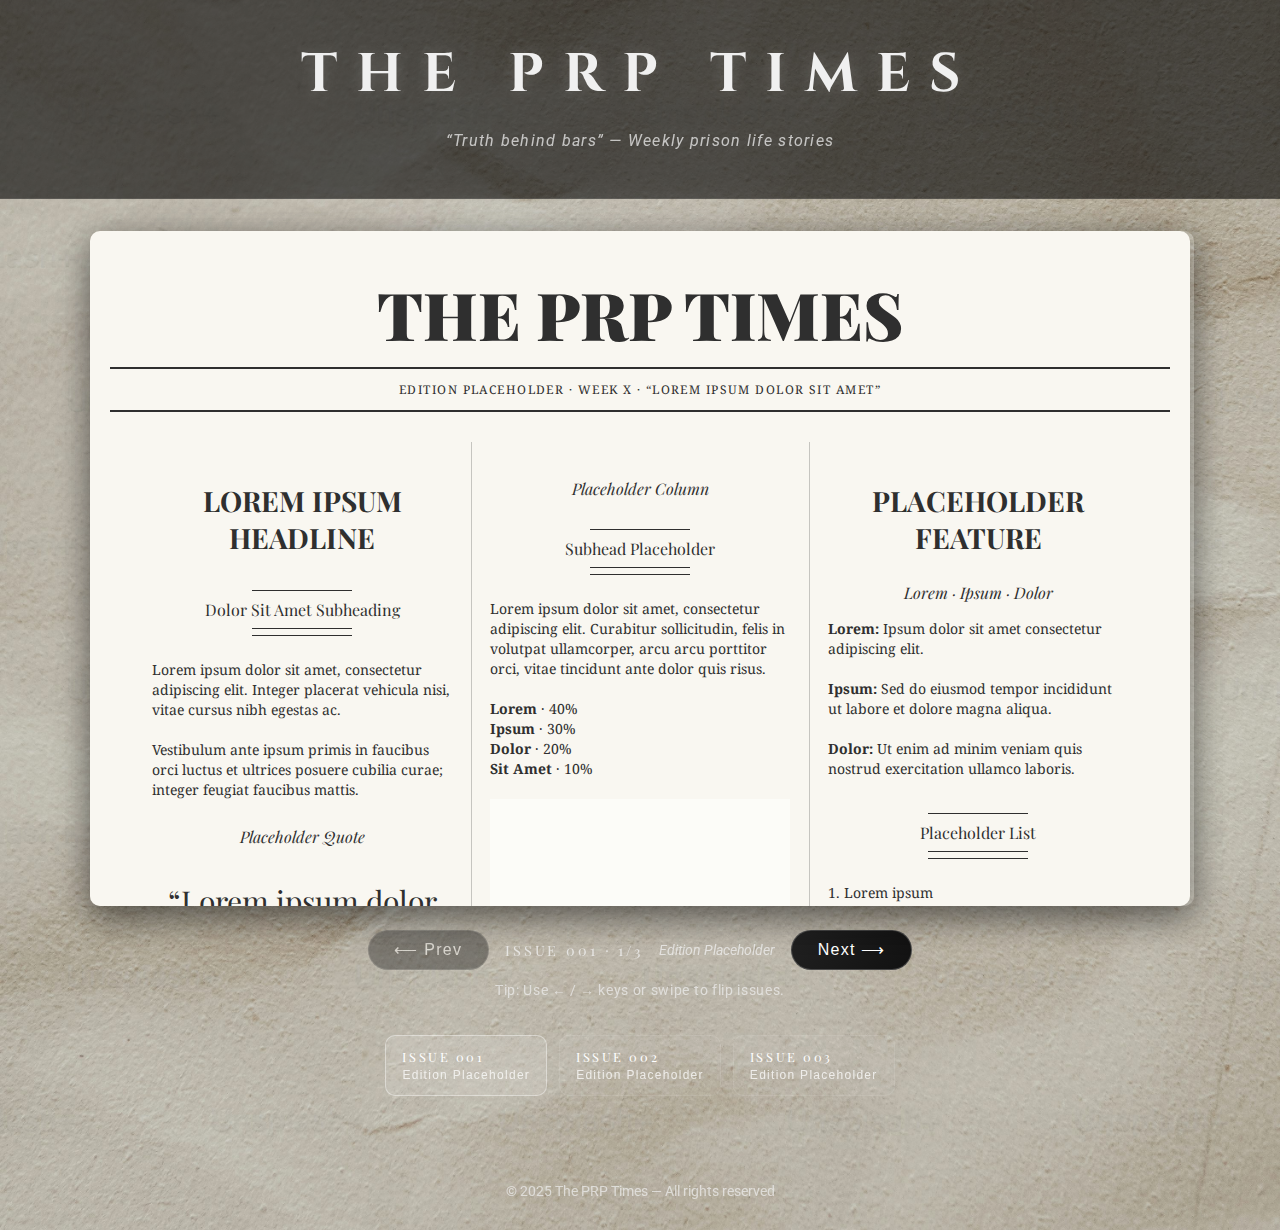
<file: index.html>
<!DOCTYPE html>
<html lang="en">
<head>
  <meta charset="UTF-8">
  <title>The PRP Times — Online Edition</title>
  <meta name="viewport" content="width=device-width, initial-scale=1.0">
  <link rel="stylesheet" href="assets/css/style.css">
</head>
<body>

  <header class="header">
    <h1 class="title-text">The PRP Times</h1>
    <p class="tagline">“Truth behind bars” — Weekly prison life stories</p>
  </header>

  <section class="reader">
    <div id="book">
      <div class="page" data-issue="001" data-title="Issue 001" data-subtitle="Edition Placeholder">
        <iframe src="pages/issue-001/index.html" frameborder="0"></iframe>
      </div>
      <div class="page" data-issue="002" data-title="Issue 002" data-subtitle="Edition Placeholder">
        <iframe src="pages/issue-002/index.html" frameborder="0"></iframe>
      </div>
      <div class="page" data-issue="003" data-title="Issue 003" data-subtitle="Edition Placeholder">
        <iframe src="pages/issue-003/index.html" frameborder="0"></iframe>
      </div>
    </div>

    <div class="controls">
      <button id="prev" aria-label="Previous issue">⟵ Prev</button>
      <span id="page-indicator" class="page-indicator" aria-live="polite"></span>
      <span id="page-meta" class="page-meta" aria-live="polite"></span>
      <button id="next" aria-label="Next issue">Next ⟶</button>
    </div>

    <p class="reader-hint" id="reader-hint">Tip: Use ← / → keys or swipe to flip issues.</p>

    <div class="issue-nav" id="issue-nav" aria-label="Issue thumbnails"></div>
  </section>

  <footer>
    <p>© 2025 The PRP Times — All rights reserved</p>
  </footer>

  <script src="assets/js/main.js"></script>
</body>
</html>
</file>
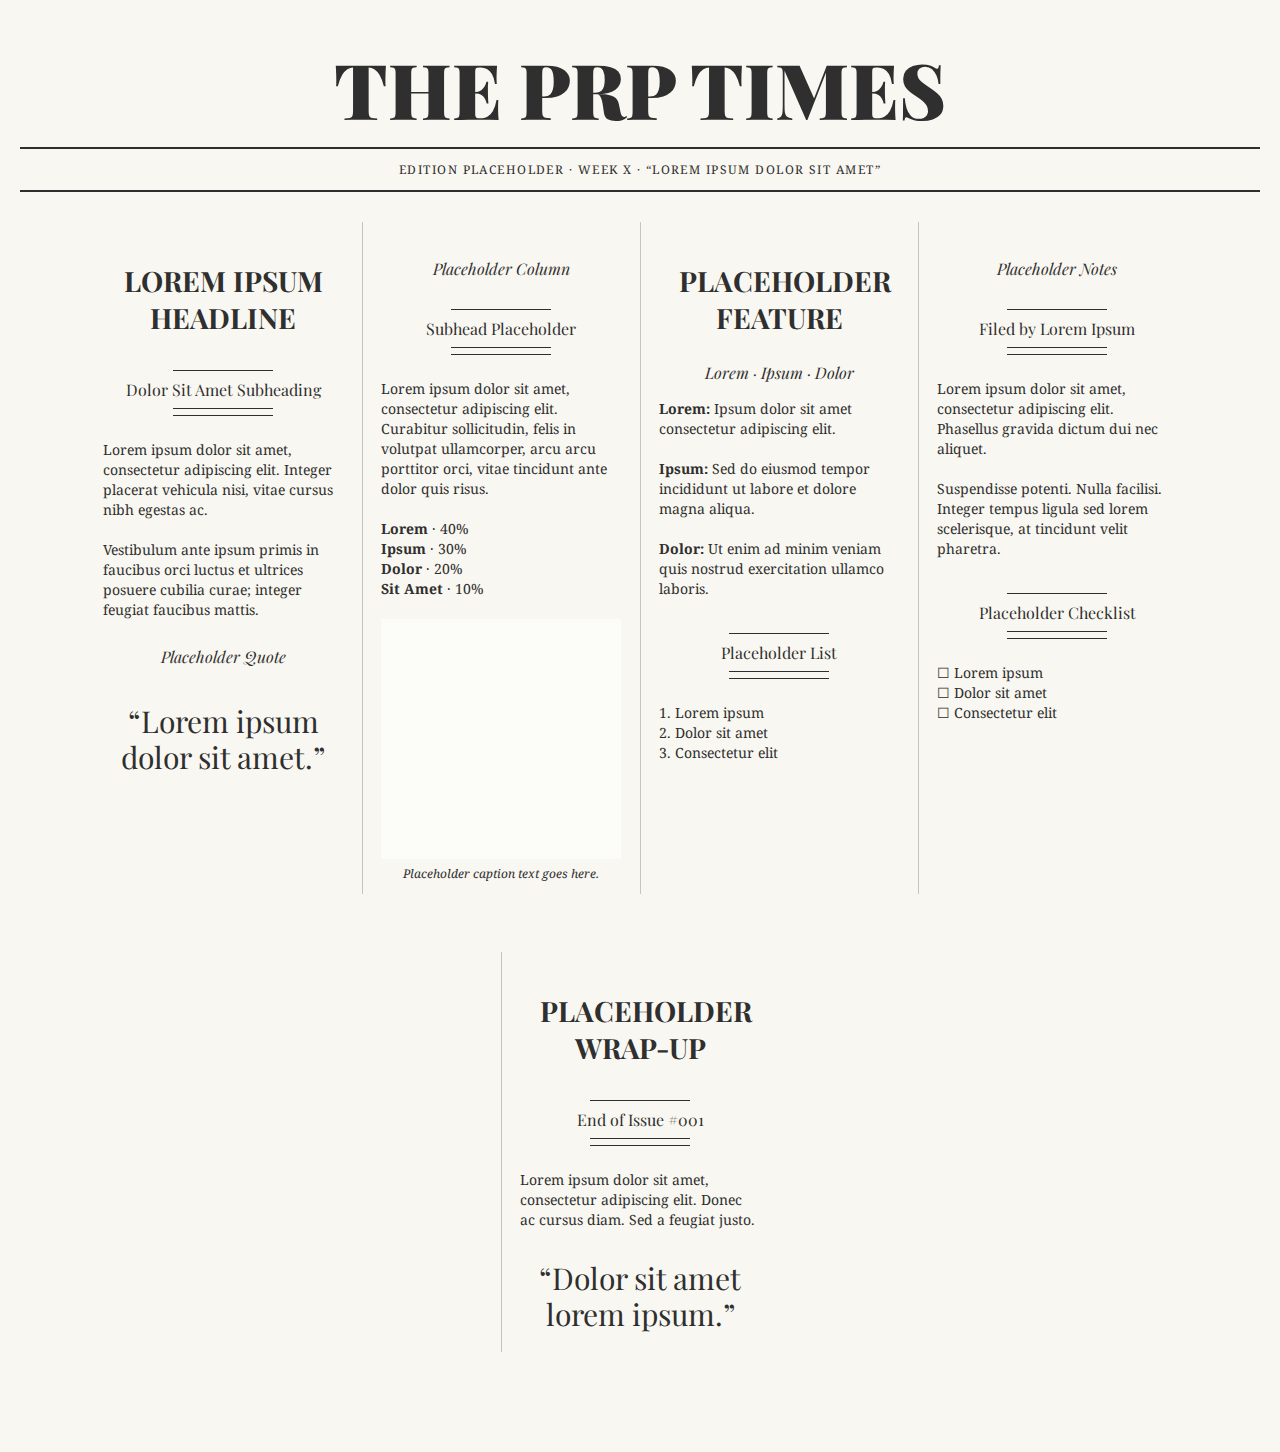
<file: pages/issue-001/index.html>
<!DOCTYPE html>
<html lang="en">
<head>
  <meta charset="UTF-8">
  <title>The PRP Times — Issue #001</title>
  <link rel="stylesheet" href="../../assets/css/issue.css">
</head>
<body>
  <div class="head">
    <header>The PRP Times</header>
    <div class="subhead">Edition Placeholder · Week X · “Lorem ipsum dolor sit amet”</div>
  </div>

  <div class="content">
    <div class="column">
      <div class="head">
        <span class="headline hl1">Lorem Ipsum Headline</span>
        <span class="headline hl2">Dolor Sit Amet Subheading</span>
      </div>
      <p>Lorem ipsum dolor sit amet, consectetur adipiscing elit. Integer placerat vehicula nisi, vitae cursus nibh egestas ac.</p>
      <p>Vestibulum ante ipsum primis in faucibus orci luctus et ultrices posuere cubilia curae; integer feugiat faucibus mattis.</p>
      <p><span class="headline hl3">Placeholder Quote</span></p>
      <p class="citation">“Lorem ipsum dolor sit amet.”</p>
    </div>

    <div class="column">
      <div class="head">
        <span class="headline hl3">Placeholder Column</span>
        <span class="headline hl4">Subhead Placeholder</span>
      </div>
      <p>Lorem ipsum dolor sit amet, consectetur adipiscing elit. Curabitur sollicitudin, felis in volutpat ullamcorper, arcu arcu porttitor orci, vitae tincidunt ante dolor quis risus.</p>
      <p><strong>Lorem</strong> · 40%<br>
         <strong>Ipsum</strong> · 30%<br>
         <strong>Dolor</strong> · 20%<br>
         <strong>Sit Amet</strong> · 10%</p>
      <figure>
        <img class="media" src="../../assets/img/logo-placeholder.png" alt="Paper illustration">
        <figcaption class="figcaption">Placeholder caption text goes here.</figcaption>
      </figure>
    </div>

    <div class="column">
      <div class="head">
        <span class="headline hl1">Placeholder Feature</span>
        <span class="headline hl5">Lorem · Ipsum · Dolor</span>
      </div>
      <p><strong>Lorem:</strong> Ipsum dolor sit amet consectetur adipiscing elit.</p>
      <p><strong>Ipsum:</strong> Sed do eiusmod tempor incididunt ut labore et dolore magna aliqua.</p>
      <p><strong>Dolor:</strong> Ut enim ad minim veniam quis nostrud exercitation ullamco laboris.</p>
      <p class="headline hl6">Placeholder List</p>
      <p>1. Lorem ipsum<br>2. Dolor sit amet<br>3. Consectetur elit</p>
    </div>

    <div class="column">
      <div class="head">
        <span class="headline hl3">Placeholder Notes</span>
        <span class="headline hl4">Filed by Lorem Ipsum</span>
      </div>
      <p>Lorem ipsum dolor sit amet, consectetur adipiscing elit. Phasellus gravida dictum dui nec aliquet.</p>
      <p>Suspendisse potenti. Nulla facilisi. Integer tempus ligula sed lorem scelerisque, at tincidunt velit pharetra.</p>
      <p class="headline hl6">Placeholder Checklist</p>
      <p>☐ Lorem ipsum<br>☐ Dolor sit amet<br>☐ Consectetur elit</p>
    </div>

    <div class="column">
      <div class="head">
        <span class="headline hl1">Placeholder Wrap-Up</span>
        <span class="headline hl4">End of Issue #001</span>
      </div>
      <p>Lorem ipsum dolor sit amet, consectetur adipiscing elit. Donec ac cursus diam. Sed a feugiat justo.</p>
      <p class="citation">“Dolor sit amet lorem ipsum.”</p>
    </div>
  </div>
</body>
</html>
</file>
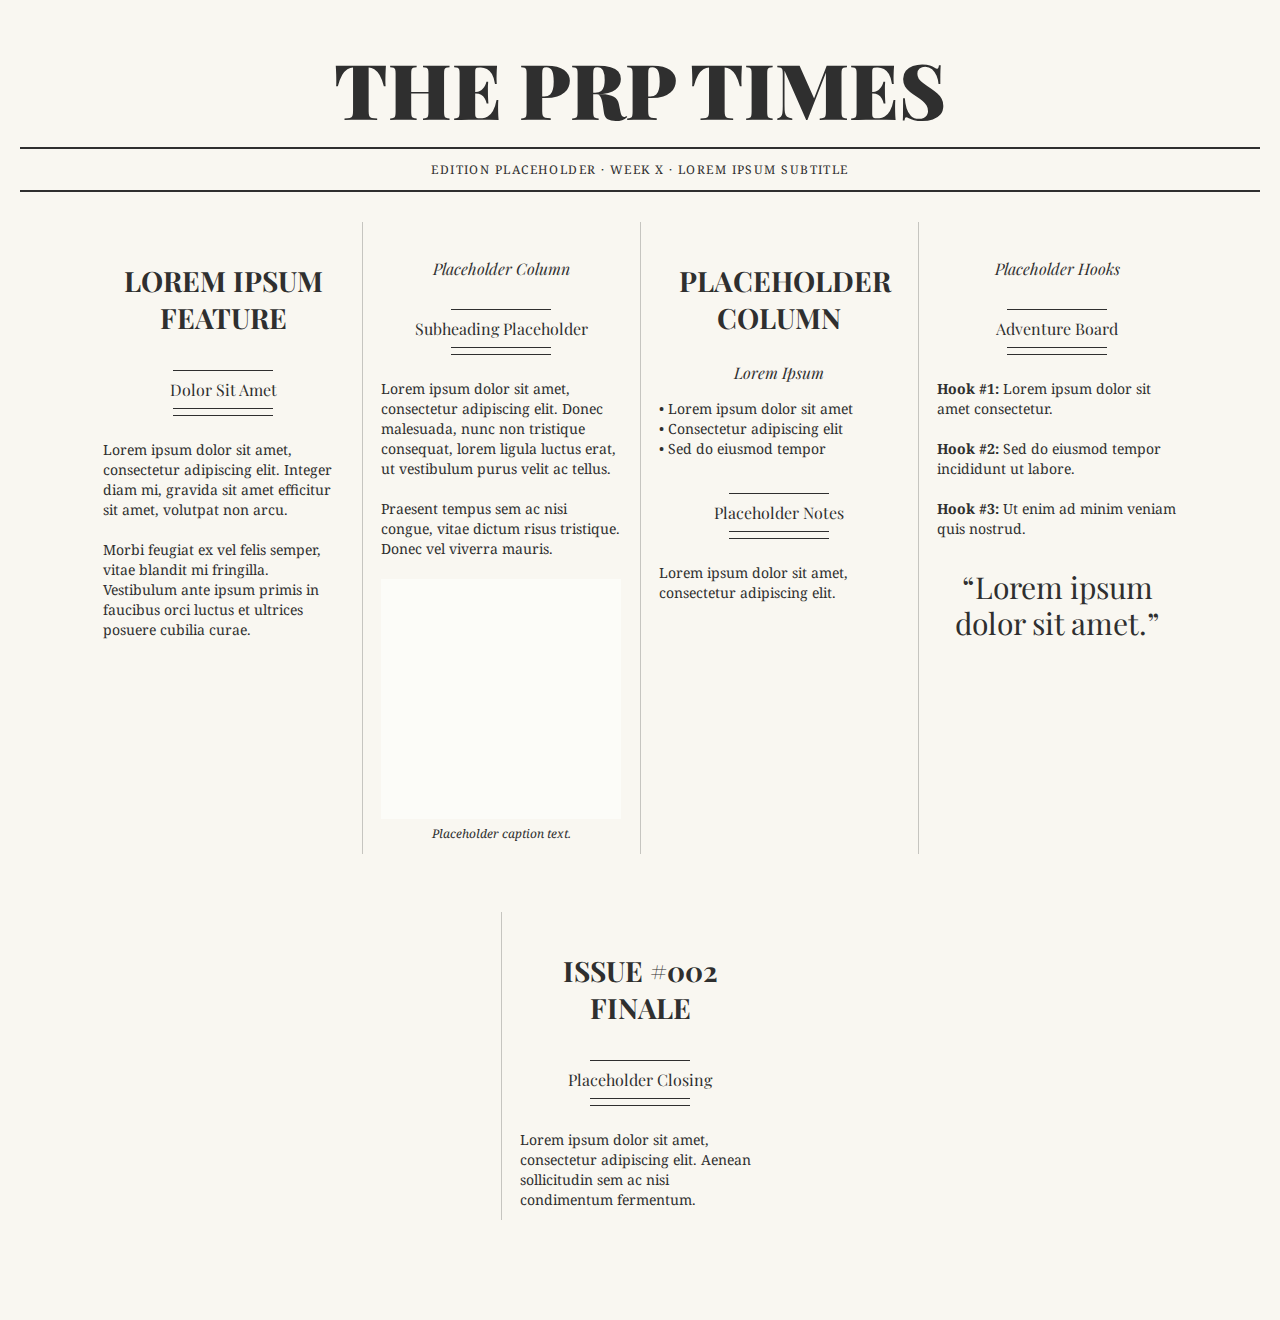
<file: pages/issue-002/index.html>
<!DOCTYPE html>
<html lang="en">
<head>
  <meta charset="UTF-8">
  <title>The PRP Times — Issue #002</title>
  <link rel="stylesheet" href="../../assets/css/issue.css">
</head>
<body>
  <div class="head">
    <header>The PRP Times</header>
    <div class="subhead">Edition Placeholder · Week X · Lorem Ipsum Subtitle</div>
  </div>

  <div class="content">
    <div class="column">
      <div class="head">
        <span class="headline hl1">Lorem Ipsum Feature</span>
        <span class="headline hl2">Dolor Sit Amet</span>
      </div>
      <p>Lorem ipsum dolor sit amet, consectetur adipiscing elit. Integer diam mi, gravida sit amet efficitur sit amet, volutpat non arcu.</p>
      <p>Morbi feugiat ex vel felis semper, vitae blandit mi fringilla. Vestibulum ante ipsum primis in faucibus orci luctus et ultrices posuere cubilia curae.</p>
    </div>

    <div class="column">
      <div class="head">
        <span class="headline hl3">Placeholder Column</span>
        <span class="headline hl4">Subheading Placeholder</span>
      </div>
      <p>Lorem ipsum dolor sit amet, consectetur adipiscing elit. Donec malesuada, nunc non tristique consequat, lorem ligula luctus erat, ut vestibulum purus velit ac tellus.</p>
      <p>Praesent tempus sem ac nisi congue, vitae dictum risus tristique. Donec vel viverra mauris.</p>
      <figure>
        <img class="media" src="../../assets/img/logo-placeholder.png" alt="Kitchen sketch">
        <figcaption class="figcaption">Placeholder caption text.</figcaption>
      </figure>
    </div>

    <div class="column">
      <div class="head">
        <span class="headline hl1">Placeholder Column</span>
        <span class="headline hl5">Lorem Ipsum</span>
      </div>
      <p>• Lorem ipsum dolor sit amet<br>
         • Consectetur adipiscing elit<br>
         • Sed do eiusmod tempor</p>
      <p class="headline hl6">Placeholder Notes</p>
      <p>Lorem ipsum dolor sit amet, consectetur adipiscing elit.</p>
    </div>

    <div class="column">
      <div class="head">
        <span class="headline hl3">Placeholder Hooks</span>
        <span class="headline hl4">Adventure Board</span>
      </div>
      <p><strong>Hook #1:</strong> Lorem ipsum dolor sit amet consectetur.</p>
      <p><strong>Hook #2:</strong> Sed do eiusmod tempor incididunt ut labore.</p>
      <p><strong>Hook #3:</strong> Ut enim ad minim veniam quis nostrud.</p>
      <p class="citation">“Lorem ipsum dolor sit amet.”</p>
    </div>

    <div class="column">
      <div class="head">
        <span class="headline hl1">Issue #002 Finale</span>
        <span class="headline hl4">Placeholder Closing</span>
      </div>
      <p>Lorem ipsum dolor sit amet, consectetur adipiscing elit. Aenean sollicitudin sem ac nisi condimentum fermentum.</p>
    </div>
  </div>
</body>
</html>
</file>
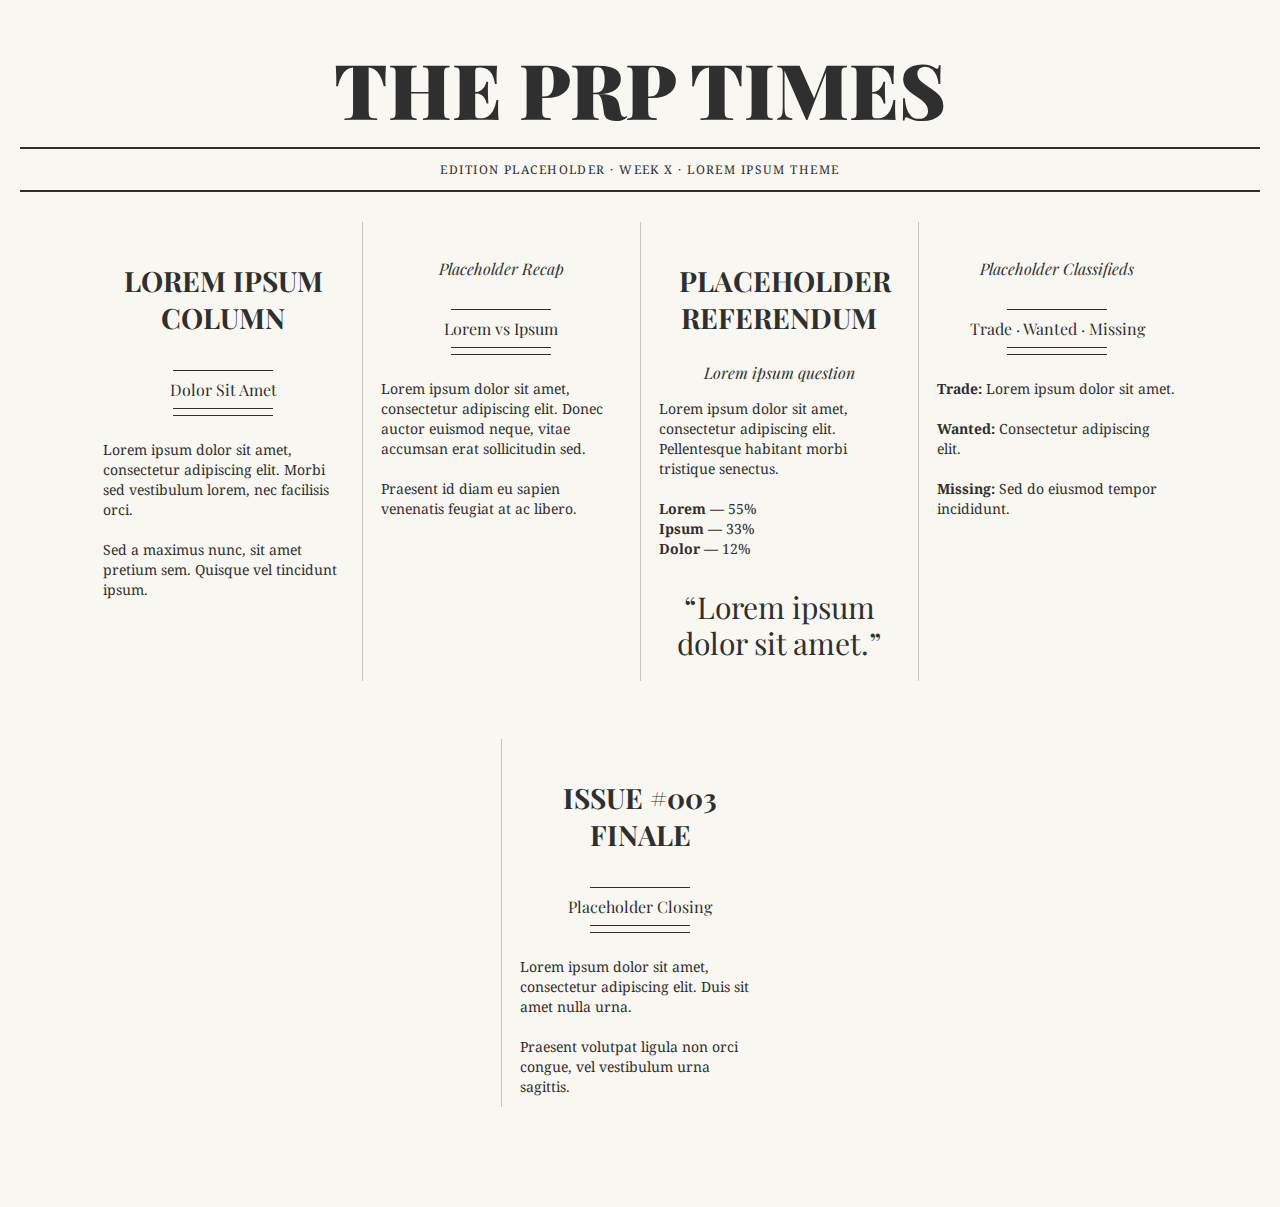
<file: pages/issue-003/index.html>
<!DOCTYPE html>
<html lang="en">
<head>
  <meta charset="UTF-8">
  <title>The PRP Times — Issue #003</title>
  <link rel="stylesheet" href="../../assets/css/issue.css">
</head>
<body>
  <div class="head">
    <header>The PRP Times</header>
    <div class="subhead">Edition Placeholder · Week X · Lorem Ipsum Theme</div>
  </div>

  <div class="content">
    <div class="column">
      <div class="head">
        <span class="headline hl1">Lorem Ipsum Column</span>
        <span class="headline hl2">Dolor Sit Amet</span>
      </div>
      <p>Lorem ipsum dolor sit amet, consectetur adipiscing elit. Morbi sed vestibulum lorem, nec facilisis orci.</p>
      <p>Sed a maximus nunc, sit amet pretium sem. Quisque vel tincidunt ipsum.</p>
    </div>

    <div class="column">
      <div class="head">
        <span class="headline hl3">Placeholder Recap</span>
        <span class="headline hl4">Lorem vs Ipsum</span>
      </div>
      <p>Lorem ipsum dolor sit amet, consectetur adipiscing elit. Donec auctor euismod neque, vitae accumsan erat sollicitudin sed.</p>
      <p>Praesent id diam eu sapien venenatis feugiat at ac libero.</p>
    </div>

    <div class="column">
      <div class="head">
        <span class="headline hl1">Placeholder Referendum</span>
        <span class="headline hl5">Lorem ipsum question</span>
      </div>
      <p>Lorem ipsum dolor sit amet, consectetur adipiscing elit. Pellentesque habitant morbi tristique senectus.</p>
      <p><strong>Lorem</strong> — 55%<br>
         <strong>Ipsum</strong> — 33%<br>
         <strong>Dolor</strong> — 12%</p>
      <p class="citation">“Lorem ipsum dolor sit amet.”</p>
    </div>

    <div class="column">
      <div class="head">
        <span class="headline hl3">Placeholder Classifieds</span>
        <span class="headline hl4">Trade · Wanted · Missing</span>
      </div>
      <p><strong>Trade:</strong> Lorem ipsum dolor sit amet.</p>
      <p><strong>Wanted:</strong> Consectetur adipiscing elit.</p>
      <p><strong>Missing:</strong> Sed do eiusmod tempor incididunt.</p>
    </div>

    <div class="column">
      <div class="head">
        <span class="headline hl1">Issue #003 Finale</span>
        <span class="headline hl4">Placeholder Closing</span>
      </div>
      <p>Lorem ipsum dolor sit amet, consectetur adipiscing elit. Duis sit amet nulla urna.</p>
      <p>Praesent volutpat ligula non orci congue, vel vestibulum urna sagittis.</p>
    </div>
  </div>
</body>
</html>
</file>
<file: assets/css/style.css>
@import url('https://fonts.googleapis.com/css2?family=Cinzel:wght@600;700&family=Playfair+Display+SC:wght@400;700&family=Playfair+Display:wght@700&family=Roboto:wght@400;500&display=swap');

body {
  margin: 0;
  background: #0d0d0d url('../img/bg-paper.jpg') center/cover no-repeat fixed;
  color: #f0f0f0;
  font-family: 'Roboto', sans-serif;
  min-height: 100vh;
}

header {
  text-align: center;
  padding: 2rem 0;
  background: rgba(0, 0, 0, 0.6);
  border-bottom: 1px solid rgba(255, 255, 255, 0.08);
}

.title-text {
  font-family: 'Cinzel', 'Playfair Display SC', serif;
  letter-spacing: 0.35em;
  text-transform: uppercase;
  text-shadow: 0 0 15px rgba(255, 255, 255, 0.15);
  display: inline-block;
}

h1 {
  font-size: clamp(2.4rem, 6vw, 3.4rem);
  margin: 0.4rem 0 0.2rem;
}

.tagline {
  font-style: italic;
  opacity: 0.75;
  letter-spacing: 0.08em;
}

.reader {
  display: flex;
  flex-direction: column;
  align-items: center;
  margin: 2rem auto 3.5rem;
  width: min(92vw, 1100px);
}

#book {
  width: 100%;
  height: clamp(500px, 75vh, 880px);
  position: relative;
  perspective: 2000px;
  overflow: visible;
  border-radius: 12px;
  touch-action: pan-y;
}

#book::before {
  content: '';
  position: absolute;
  inset: -20px;
  background: radial-gradient(circle at top, rgba(255,255,255,0.12), transparent 60%);
  filter: blur(20px);
  z-index: 0;
}

.page {
  width: 100%;
  height: 100%;
  position: absolute;
  inset: 0;
  background: #f8f4ec url('../img/bg-paper.jpg') center/cover;
  transform-origin: left center;
  transition: transform 0.7s ease-in-out, box-shadow 0.4s ease, opacity 0.4s ease;
  box-shadow: 0 10px 35px rgba(0, 0, 0, 0.45);
  backface-visibility: hidden;
  border-radius: 10px;
  overflow: hidden;
  pointer-events: none;
}

.page iframe {
  width: 100%;
  height: 100%;
  border: none;
  background: transparent;
}

.page.is-active {
  transform: rotateY(0deg);
  pointer-events: auto;
}

.page.is-before {
  transform: rotateY(-180deg);
  box-shadow: none;
}

.page.is-after {
  transform: translateX(4px);
  opacity: 0.2;
}

.page.is-loading::after {
  content: '';
  position: absolute;
  inset: 0;
  background: linear-gradient(120deg, rgba(255,255,255,0.05), rgba(255,255,255,0.15), rgba(255,255,255,0.05));
  background-size: 200% 100%;
  animation: shimmer 1.4s ease-in-out infinite;
  z-index: 2;
}

.page.is-loading iframe {
  opacity: 0;
}

.controls {
  margin-top: 1.5rem;
  display: flex;
  gap: 1rem;
  align-items: center;
  flex-wrap: wrap;
  justify-content: center;
}

button {
  background: linear-gradient(135deg, #222, #111);
  color: #fff;
  border: 1px solid rgba(255, 255, 255, 0.2);
  padding: 0.6rem 1.6rem;
  font-size: 1rem;
  cursor: pointer;
  border-radius: 999px;
  letter-spacing: 0.08em;
  transition: background 0.2s ease, transform 0.2s ease, opacity 0.2s ease;
}

button:hover:not(:disabled) {
  background: linear-gradient(135deg, #444, #222);
  transform: translateY(-1px);
}

button:disabled {
  opacity: 0.4;
  cursor: not-allowed;
}

.page-indicator {
  font-family: 'Playfair Display SC', serif;
  letter-spacing: 0.2em;
  text-transform: uppercase;
  font-size: 0.9rem;
  opacity: 0.8;
}

.page-meta {
  font-size: 0.85rem;
  opacity: 0.75;
  font-style: italic;
}

.reader-hint {
  margin-top: 0.75rem;
  font-size: 0.85rem;
  opacity: 0.7;
  letter-spacing: 0.05em;
  transition: opacity 0.3s ease, transform 0.3s ease;
}

.reader-hint.hidden {
  opacity: 0;
  transform: translateY(4px);
}

.issue-nav {
  display: flex;
  gap: 0.75rem;
  flex-wrap: wrap;
  justify-content: center;
  margin-top: 1.5rem;
}

.issue-card {
  background: rgba(255, 255, 255, 0.04);
  border: 1px solid rgba(255, 255, 255, 0.08);
  border-radius: 10px;
  padding: 0.75rem 1rem;
  min-width: 150px;
  cursor: pointer;
  transition: transform 0.2s ease, border-color 0.2s ease, background 0.2s ease;
  text-align: left;
}

.issue-card:hover {
  transform: translateY(-2px);
  border-color: rgba(255, 255, 255, 0.2);
}

.issue-card.is-active {
  background: rgba(255, 255, 255, 0.12);
  border-color: rgba(255, 255, 255, 0.4);
}

.issue-card-title {
  font-family: 'Playfair Display SC', serif;
  letter-spacing: 0.2em;
  text-transform: uppercase;
  font-size: 0.8rem;
  display: block;
}

.issue-card-subtitle {
  font-size: 0.75rem;
  opacity: 0.75;
}

footer {
  text-align: center;
  padding: 1rem;
  font-size: 0.9rem;
  opacity: 0.7;
}

@media (max-width: 768px) {
  #book {
    height: clamp(420px, 80vh, 760px);
  }

  .reader {
    margin: 1.5rem 1rem 2.5rem;
  }

  .controls {
    flex-direction: column;
  }

  .page-indicator,
  .page-meta {
    letter-spacing: 0.1em;
  }
}

@keyframes shimmer {
  0% {
    background-position: 200% 0;
  }
  100% {
    background-position: -200% 0;
  }
}
</file>
<file: assets/css/issue.css>
@import url('https://fonts.googleapis.com/css2?family=Playfair+Display:400,700,900,400italic,700italic,900italic&family=Droid+Serif:400,700,400italic,700italic&display=swap');

body {
  font-family: 'Droid Serif', serif;
  font-size: 14px;
  color: #2f2f2f;
  background-color: #f9f7f1;
  margin: 0;
  padding-bottom: 40px;
}

p {
  margin: 0 0 20px;
}

.head {
  text-align: center;
  position: relative;
  padding: 30px 20px 0;
}

header {
  font-family: 'Playfair Display', serif;
  font-weight: 900;
  font-size: clamp(48px, 6vw, 82px);
  text-transform: uppercase;
  line-height: 1;
  margin: 20px 0;
}

.subhead {
  text-transform: uppercase;
  border-top: 2px solid #2f2f2f;
  border-bottom: 2px solid #2f2f2f;
  padding: 12px 0;
  letter-spacing: 0.12em;
  font-size: 12px;
}

.content {
  display: flex;
  flex-wrap: wrap;
  gap: 28px 18px;
  margin: 30px 3%;
  justify-content: center;
}

.column {
  font-size: 14px;
  line-height: 20px;
  flex: 1 1 220px;
  max-width: 260px;
  padding: 0 10px 20px;
  box-sizing: border-box;
  position: relative;
}

.column::before {
  content: '';
  position: absolute;
  top: 0;
  bottom: 30px;
  left: 0;
  border-left: 1px solid rgba(47, 47, 47, 0.25);
  transform: translateX(-9px);
}

.column:first-child::before {
  display: none;
}

.column .headline {
  text-align: center;
  line-height: normal;
  font-family: 'Playfair Display', serif;
  display: block;
  margin: 0 auto 10px;
}

.column .headline.hl1 {
  font-weight: 700;
  font-size: 28px;
  text-transform: uppercase;
  padding: 10px 0;
}

.column .headline.hl2,
.column .headline.hl3,
.column .headline.hl4,
.column .headline.hl5,
.column .headline.hl6 {
  font-weight: 400;
  font-size: 16px;
  padding: 6px 0;
}

.column .headline.hl3,
.column .headline.hl5 {
  font-style: italic;
}

.column .headline.hl2::before,
.column .headline.hl2::after,
.column .headline.hl4::before,
.column .headline.hl4::after,
.column .headline.hl6::before,
.column .headline.hl6::after {
  content: '';
  display: block;
  width: 100px;
  border-top: 1px solid #2f2f2f;
  margin: 8px auto;
}

.column .headline.hl2::after,
.column .headline.hl4::after,
.column .headline.hl6::after {
  border-bottom: 1px solid #2f2f2f;
  height: 6px;
}

.column figure {
  margin: 0 0 20px;
}

.column .figcaption {
  font-style: italic;
  font-size: 12px;
  text-align: center;
}

.media {
  width: 100%;
  filter: sepia(80%) grayscale(0.9) opacity(0.85);
}

.citation {
  font-family: 'Playfair Display', serif;
  font-size: 30px;
  line-height: 36px;
  text-align: center;
  margin: 30px auto;
  display: block;
}

@media (max-width: 1200px) {
  .column {
    flex: 1 1 260px;
    max-width: 320px;
  }
}

@media (max-width: 768px) {
  .column {
    flex: 1 1 100%;
    max-width: 100%;
  }

  .column::before {
    display: none;
  }

  header {
    font-size: 46px;
  }
}
</file>
